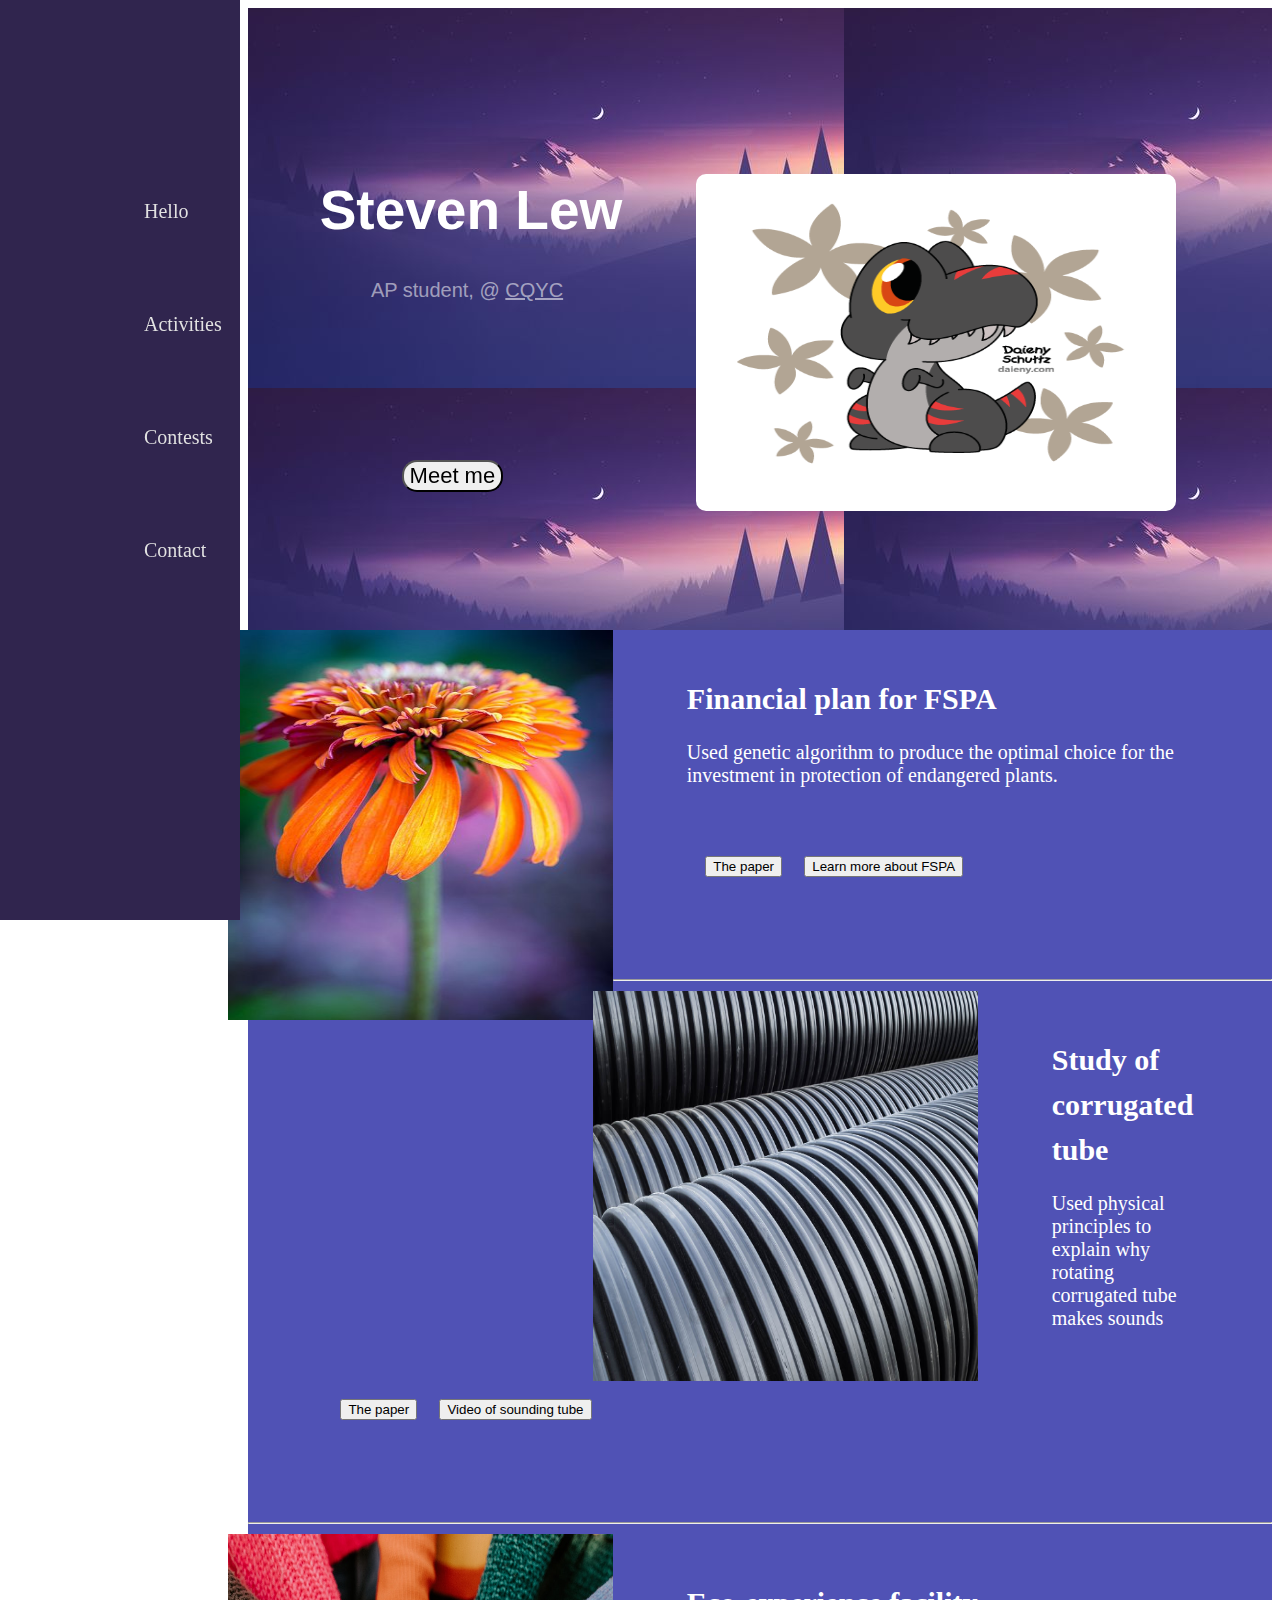
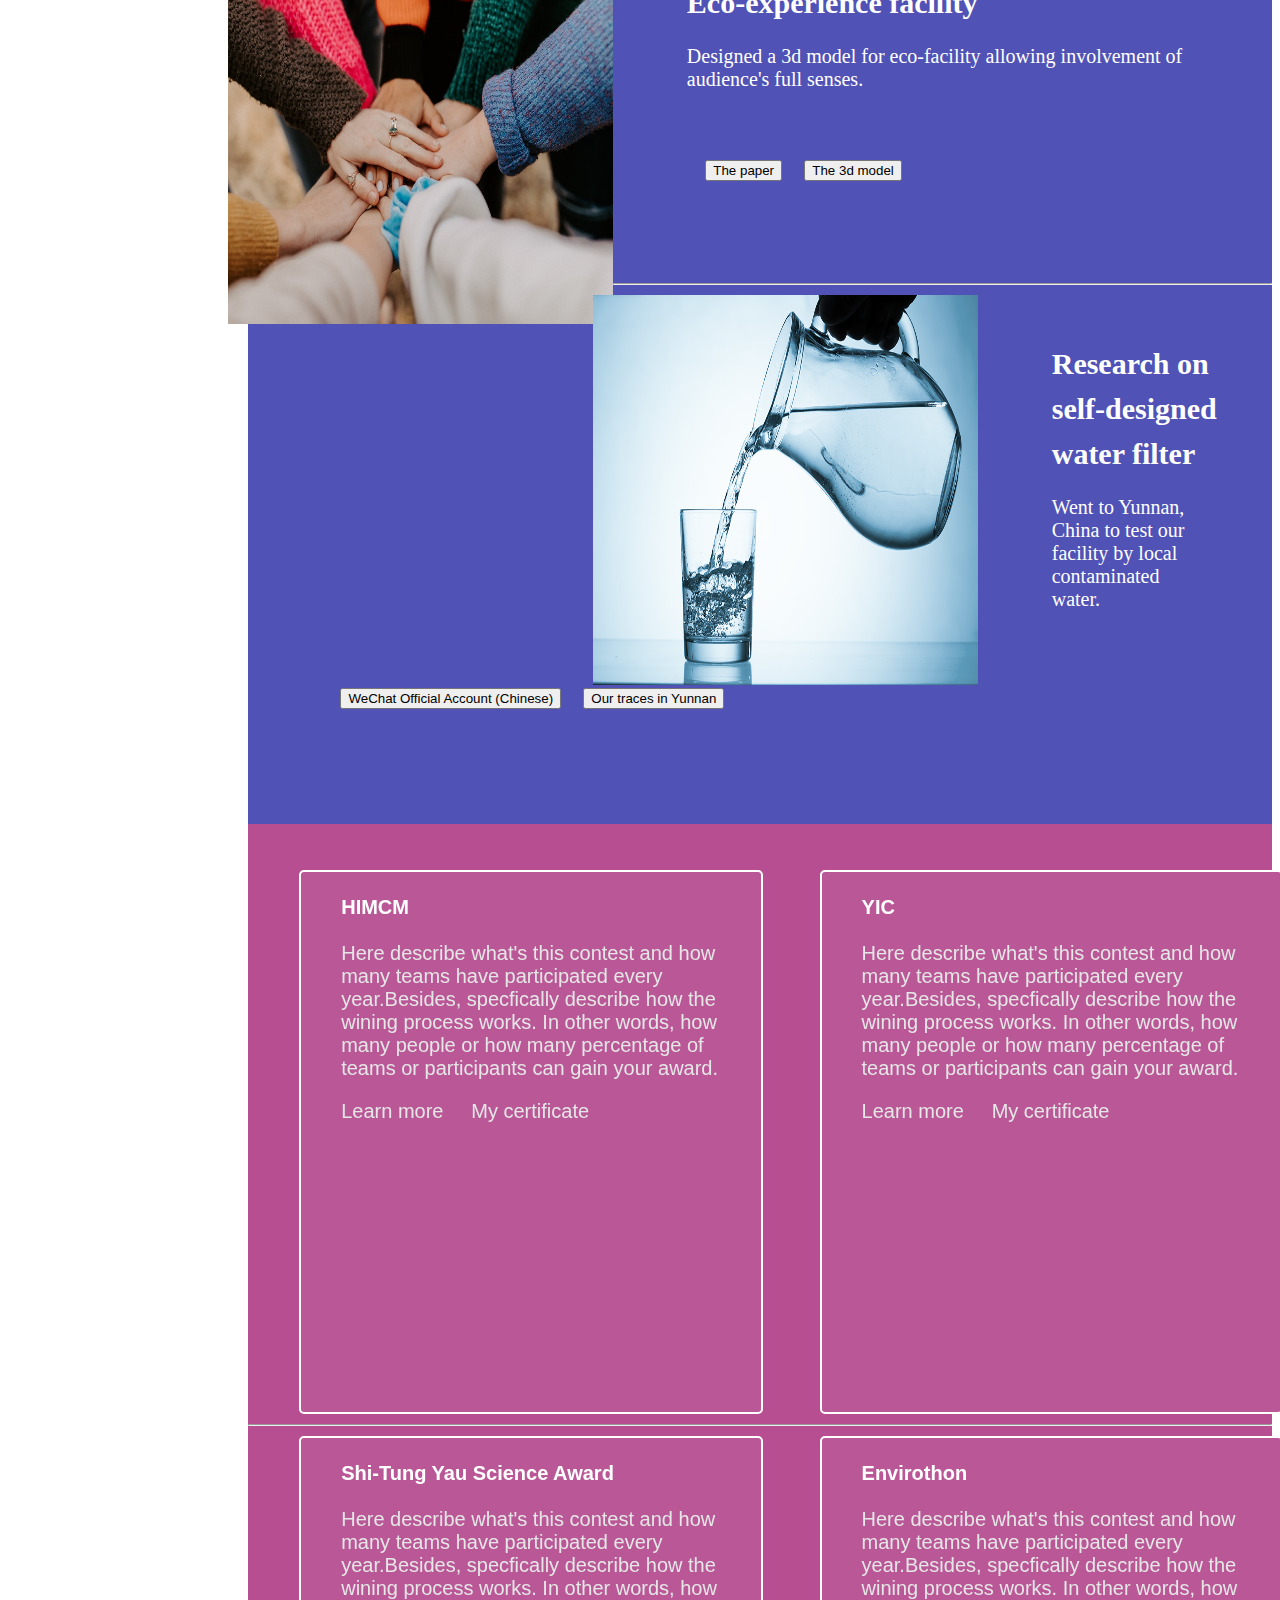
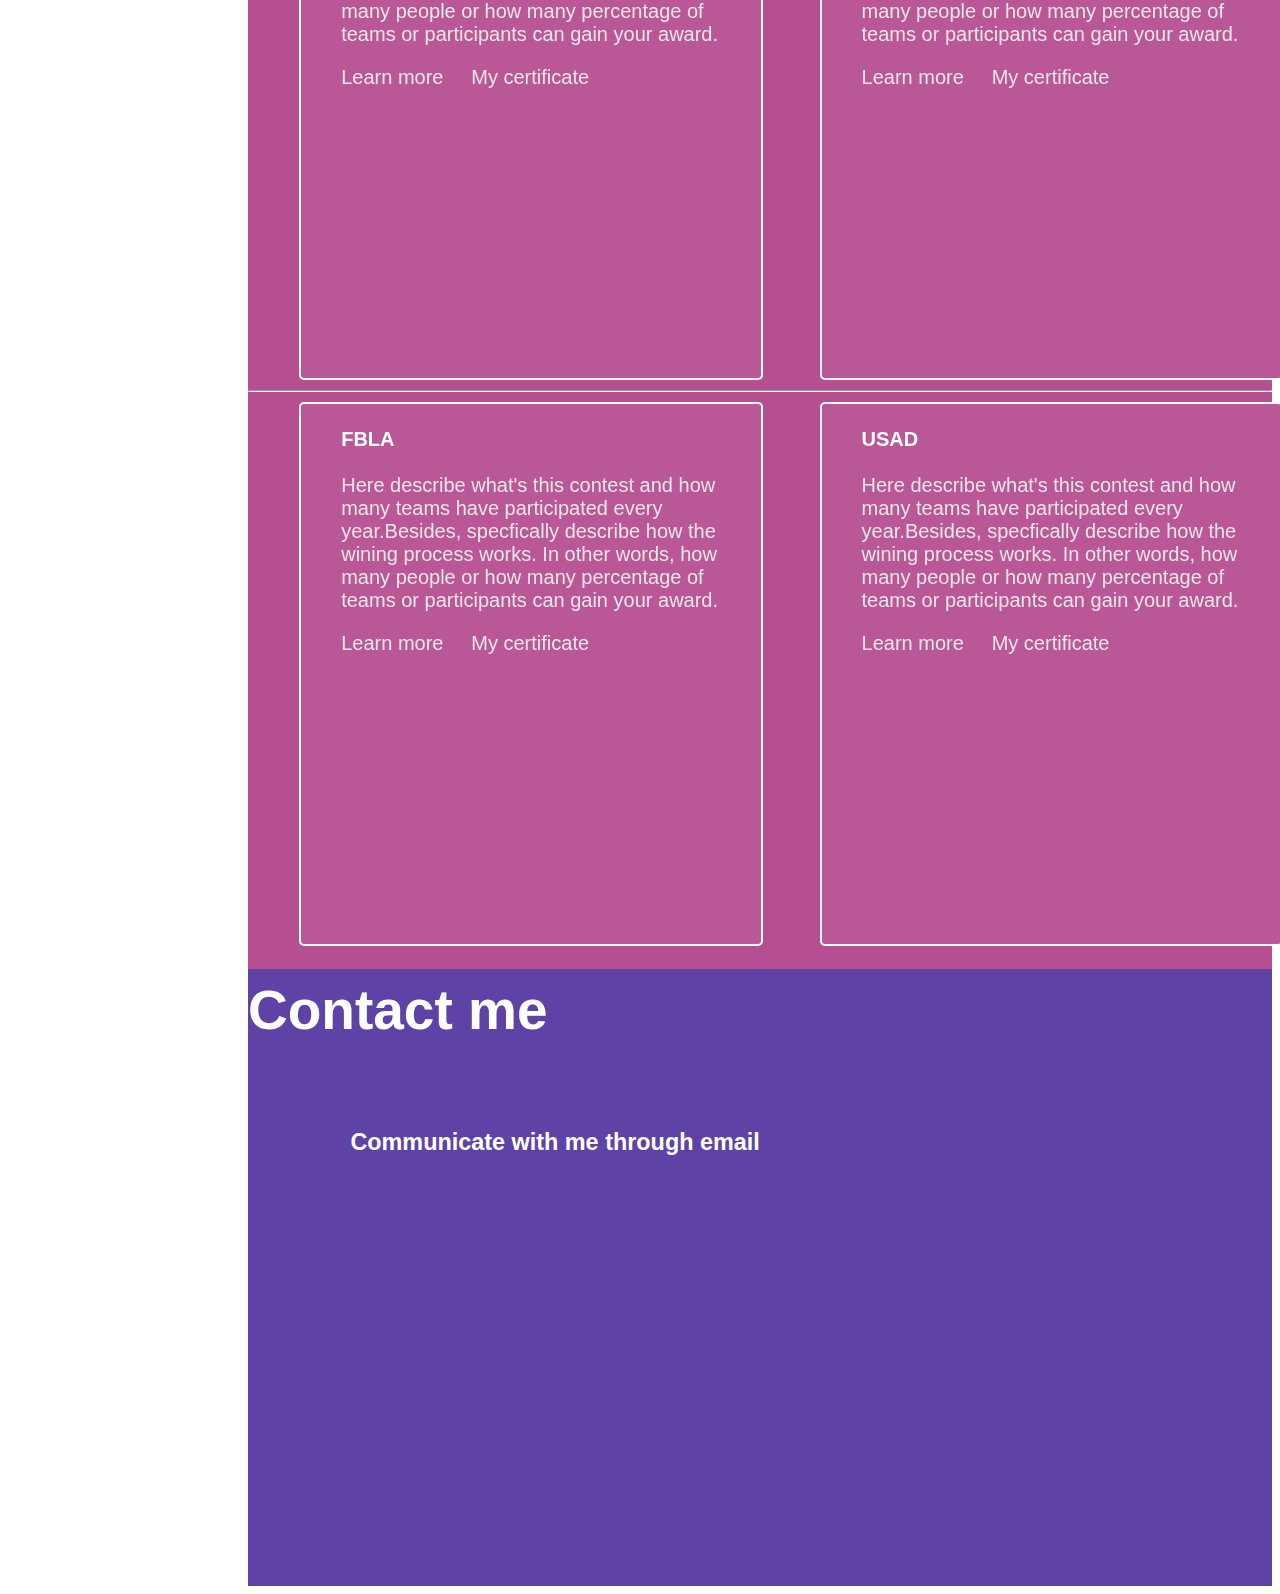
<file: index.html>
<!DOCTYPE html>
<html lang="en" dir="ltr">

<head>
  <meta charset="utf-8">
  <title>Index page</title>
  <link href="https://cdn.jsdelivr.net/npm/bootstrap@5.0.0-beta3/dist/css/bootstrap.min.css" rel="stylesheet" integrity="sha384-eOJMYsd53ii+scO/bJGFsiCZc+5NDVN2yr8+0RDqr0Ql0h+rP48ckxlpbzKgwra6" crossorigin="anonymous">
  <script src="https://cdn.jsdelivr.net/npm/bootstrap@5.0.0-beta3/dist/js/bootstrap.bundle.min.js" integrity="sha384-JEW9xMcG8R+pH31jmWH6WWP0WintQrMb4s7ZOdauHnUtxwoG2vI5DkLtS3qm9Ekf" crossorigin="anonymous"></script>

  <style>
    body {
      font-family: "Lato", sans-serif;
      display: block;

    }

    .hello-section-bg {
      background-image: url('img/bg.jpg');
    }

    html {
      scroll-behavior: smooth;
      overflow-x: hidden;
      overflow-y: scroll;
    }

    h1 {
      font-size: 2.75em;
    }

    h1,
    h2,
    h3,
    h4,
    h5,
    h6 {
      color: #ffffff;
      font-weight: bold;
      line-height: 1.5;
      margin: 0 0 0.5em 0;
    }

    .image {
      border-radius: 0.25em;
      border: 0;
      display: inline-block;
      position: relative;
    }

    .image.right {
      float: right;
      margin: 0 0 1em 1.5em;
      top: 0.25em;

    }

    .contest {
      display: inline-block;
      border: 2px solid white;
      border-radius: 5px;
      height: 500px;
      width: 40%;
      background-color: rgb(186, 88, 151);
      padding-left: 40px;
      padding-right: 10px;
      padding-top: 20px;
      padding-bottom: 20px;
    }

    .sidenav {
      height: 100%;
      width: 240px;
      position: fixed;
      z-index: 1;
      top: 0;
      left: 0;
      background-color: rgb(48, 37, 78);
      overflow-x: hidden;
      padding-top: 20px;
    }

    .sidenav a {
      text-decoration: none;
      font-size: 20px;
      font-family: cursive;
      color: #818181;
      filter: brightness(1.75);
      display: block;
      /* text-decoration: underline;
  text-underline-position: under; */
    }

    .sidenav a:hover {
      color: #f1f1f1;
    }

    .main {
      margin-left: 240px;
      /* Same as the width of the sidenav */
      height: 100%;
      font-size: 20px;
      /* Increased text to enable scrolling */


    }

    @media screen and (max-height: 450px) {
      .sidenav {
        padding-top: 15px;
      }

      .sidenav a {
        font-size: 18px;
      }
    }
  </style>
</head>

<body>
  <div class="sidenav">
    <a href="#hello" style="position:relative; top:20%; left: 60%">Hello</a>
    <a href="#activity" style="position:relative; top:30%;left: 60%">Activities</a>
    <a href="#contest" style="position:relative; top:40%;left: 60%">Contests</a>
    <a href="#contact" style="position:relative; top:50%;left: 60%">Contact</a>
  </div>

  <div class="main" style="background-color: rgb(94,66,166); height:100%">


    <!-- hello section -->
    <div class="hello-section-bg" id="hello">
      <br><br><br><br><br><br><br>
      <span style="max-width:50%" class="image right"><img src="img/me2.png" width="480" height="337" style="border-radius: 10px;position:relative;right:20%">
      </span>

      <h1 style="position:relative;left:7%;">Steven Lew</h1>

      <p style="color:rgba(255, 255, 255, 0.55);display: block;position:relative;left:12%">AP student, @ <a href="http://www.scaleapi.com" style="color:rgba(255, 255, 255, 0.55)">CQYC</a></p>

      <br><br><br><br><br><br>

      <button onClick="document.getElementById('activity').scrollIntoView();" type="button" class="btn btn-outline-light outer" style="position:relative;left:15%;border-radius: 15px;font-size:22px;filter:brightness(100%)">Meet me</button>
      <br><br><br><br><br><br><br>

    </div>

    <!-- Activity section -->

    <!-- project1:himcm -->
    <div id="activity" style="background-color:rgb(80,82,181)">
      <div style="padding-right:100px">
        <img src="img/himcm.jpg" width="384.91" height="390" align="left" style="float:left; margin-left:-20px"><br><br>
        <h2 style="color: #ffffff;position:relative;left:8%; font-family:candara">Financial plan for FSPA</h2>
        <p style="color: #ffffff;position:relative;left:8%; font-family:candara; padding-right:50px">Used genetic algorithm to produce the optimal choice for the investment in protection of endangered plants.</p>
        <br><br>
        <button type="button" class="btn btn-outline-warning" style="position:relative;left:10%" target="_blank" onclick="window.open('https://www.rapidtables.com/web/html/link/html-link-new-window.html')">The paper</button> &nbsp;&nbsp;&nbsp;<button
          type="button" class="btn btn-outline-warning" style="position:relative;left:10%">Learn more about FSPA</button>
      </div>
      <br><br><br><br>
      <hr>

      <!-- project2:丘成桐 -->
      <div style="padding-right:100px">
        <img src="img/qct.jpg" width="384.91" height="390" align="left" style="float:left; margin-left:-20px"><br><br>
        <h2 style="color: #ffffff;position:relative;left:8%; font-family:candara">Study of corrugated tube</h2>
        <p style="color: #ffffff;position:relative;left:8%; font-family:candara; padding-right:50px">Used physical principles to explain why rotating corrugated tube makes sounds</p>
        <br><br>
        <button type="button" class="btn btn-outline-warning" style="position:relative;left:10%" target="_blank" onclick="window.open('https://www.rapidtables.com/web/html/link/html-link-new-window.html')">The paper</button> &nbsp;&nbsp;&nbsp;<button
          type="button" class="btn btn-outline-warning" style="position:relative;left:10%">Video of sounding tube</button>
      </div>
      <br><br><br><br>
      <hr>

      <!-- project3:yic -->
      <div style="padding-right:100px">
        <img src="img/yic.jpg" width="384.91" height="390" align="left" style="float:left; margin-left:-20px"><br><br>
        <h2 style="color: #ffffff;position:relative;left:8%; font-family:candara">Eco-experience facility</h2>
        <p style="color: #ffffff;position:relative;left:8%; font-family:candara;">Designed a 3d model for eco-facility allowing involvement of audience's full senses.</p>
        <br><br>
        <button type="button" class="btn btn-outline-warning" style="position:relative;left:10%" target="_blank" onclick="window.open('https://www.rapidtables.com/web/html/link/html-link-new-window.html')">The paper</button> &nbsp;&nbsp;&nbsp;<button
          type="button" class="btn btn-outline-warning" style="position:relative;left:10%">The 3d model</button>
      </div>
      <br><br><br><br>
      <hr>

      <!-- project4:云南 -->
      <div style="padding-right:100px">
        <img src="img/yn.jpg" width="384.91" height="390" align="left" style="float:left; margin-left:-20px"><br><br>
        <h2 style="color: #ffffff;position:relative;left:8%; font-family:candara">Research on self-designed water filter</h2>
        <p style="color: #ffffff;position:relative;left:8%; font-family:candara; padding-right:50px">Went to Yunnan, China to test our facility by local contaminated water.</p>
        <br><br>
        <button type="button" class="btn btn-outline-warning" style="position:relative;left:10%" target="_blank" onclick="window.open('https://www.rapidtables.com/web/html/link/html-link-new-window.html')">WeChat Official Account (Chinese)</button>
        &nbsp;&nbsp;&nbsp;<button type="button" class="btn btn-outline-warning" style="position:relative;left:10%">Our traces in Yunnan</button>
      </div>
      <br><br><br><br>
      <br>
    </div>
    <!-- Contest section -->
    <div id="contest" style="background-color:rgb(183,78,145)">


      <br><br>
      <div class="contest" style="position:relative;left:5%;">
        <h4 style="color:#ffffff; filter: brightness(1);">HIMCM</h4>
        <p style="color:#ffffff; filter: brightness(0.9);">Here describe what's this contest and how many teams have participated every year.Besides, specfically describe how the wining process works. In other words, how many people or how many
          percentage of teams or participants can gain your award.</p>
        <a href="https://www.comap.com/highschool/contests/himcm/index.html" style="text-decoration: none;color:#ffffff; filter: brightness(0.9)">Learn more</a> &nbsp;&nbsp;&nbsp; <a href="https://www.comap.com/highschool/contests/himcm/index.html"
          style="text-decoration: none;color:#ffffff; filter: brightness(0.9)">My certificate</a>

      </div>
      <div class="contest" style="position:relative;left:10%">
        <h4 style="color:#ffffff;filter: brightness(1);">YIC </h4>
        <p style="color:#ffffff; filter: brightness(0.9);">Here describe what's this contest and how many teams have participated every year.Besides, specfically describe how the wining process works. In other words, how many people or how many
          percentage of teams or participants can gain your award.</p>

        <a href="https://www.comap.com/highschool/contests/himcm/index.html" style="text-decoration: none;color:#ffffff; filter: brightness(0.9);">Learn more</a> &nbsp;&nbsp;&nbsp; <a href="https://www.comap.com/highschool/contests/himcm/index.html"
          style="text-decoration: none;color:#ffffff; filter: brightness(0.9)">My certificate</a>
      </div>
      <hr>
      <div class="contest" style="position:relative;left:5%;">
        <h4 style="color:#ffffff; filter: brightness(1);">Shi-Tung Yau Science Award</h4>
        <p style="color:#ffffff; filter: brightness(0.9);">Here describe what's this contest and how many teams have participated every year.Besides, specfically describe how the wining process works. In other words, how many people or how many
          percentage of teams or participants can gain your award.</p>
        <a href="https://www.comap.com/highschool/contests/himcm/index.html" style="text-decoration: none;color:#ffffff; filter: brightness(0.9)">Learn more</a> &nbsp;&nbsp;&nbsp; <a href="https://www.comap.com/highschool/contests/himcm/index.html"
          style="text-decoration: none;color:#ffffff; filter: brightness(0.9)">My certificate</a>
      </div>
      <div class="contest" style="position:relative;left:10%">
        <h4 style="color:#ffffff;filter: brightness(1);">Envirothon</h4>
        <p style="color:#ffffff; filter: brightness(0.9);">Here describe what's this contest and how many teams have participated every year.Besides, specfically describe how the wining process works. In other words, how many people or how many
          percentage of teams or participants can gain your award.</p>
        <a href="https://www.comap.com/highschool/contests/himcm/index.html" style="text-decoration: none;color:#ffffff; filter: brightness(0.9)">Learn more</a> &nbsp;&nbsp;&nbsp; <a href="https://www.comap.com/highschool/contests/himcm/index.html"
          style="text-decoration: none;color:#ffffff; filter: brightness(0.9)">My certificate</a>
      </div>
      <hr>
      <div class="contest" style="position:relative;left:5%">
        <h4 style="color:#ffffff;filter: brightness(1);">FBLA</h4>
        <p style="color:#ffffff; filter: brightness(0.9);">Here describe what's this contest and how many teams have participated every year.Besides, specfically describe how the wining process works. In other words, how many people or how many
          percentage of teams or participants can gain your award.</p>
        <a href="https://www.comap.com/highschool/contests/himcm/index.html" style="text-decoration: none;color:#ffffff; filter: brightness(0.9)">Learn more</a> &nbsp;&nbsp;&nbsp; <a href="https://www.comap.com/highschool/contests/himcm/index.html"
          style="text-decoration: none;color:#ffffff; filter: brightness(0.9)">My certificate</a>
      </div>
      <div class="contest" style="position:relative;left:10%">
        <h4 style="color:#ffffff;filter: brightness(1);">USAD</h4>
        <p style="color:#ffffff; filter: brightness(0.9);">Here describe what's this contest and how many teams have participated every year.Besides, specfically describe how the wining process works. In other words, how many people or how many
          percentage of teams or participants can gain your award.</p>
        <a href="https://www.comap.com/highschool/contests/himcm/index.html" style="text-decoration: none;color:#ffffff; filter: brightness(0.9)">Learn more</a> &nbsp;&nbsp;&nbsp; <a href="https://www.comap.com/highschool/contests/himcm/index.html"
          style="text-decoration: none;color:#ffffff; filter: brightness(0.9)">My certificate</a>
      </div>
      <br><br>
    </div>

    <!-- Contact section -->
    <div id="contact">
      <h1>Contact me</h1>
      <br><br>
      <a href="mailto: lsystevee@gmail.com" style="text-decoration: none;color:#ffffff; position:relative;left:10%">
        <h3>Communicate with me through email</h3>
      </a>
      <br><br><br><br><br><br><br><br><br><br><br><br><br><br><br><br><br><br>
    </div>






  </div>


</body>




</html>
</file>
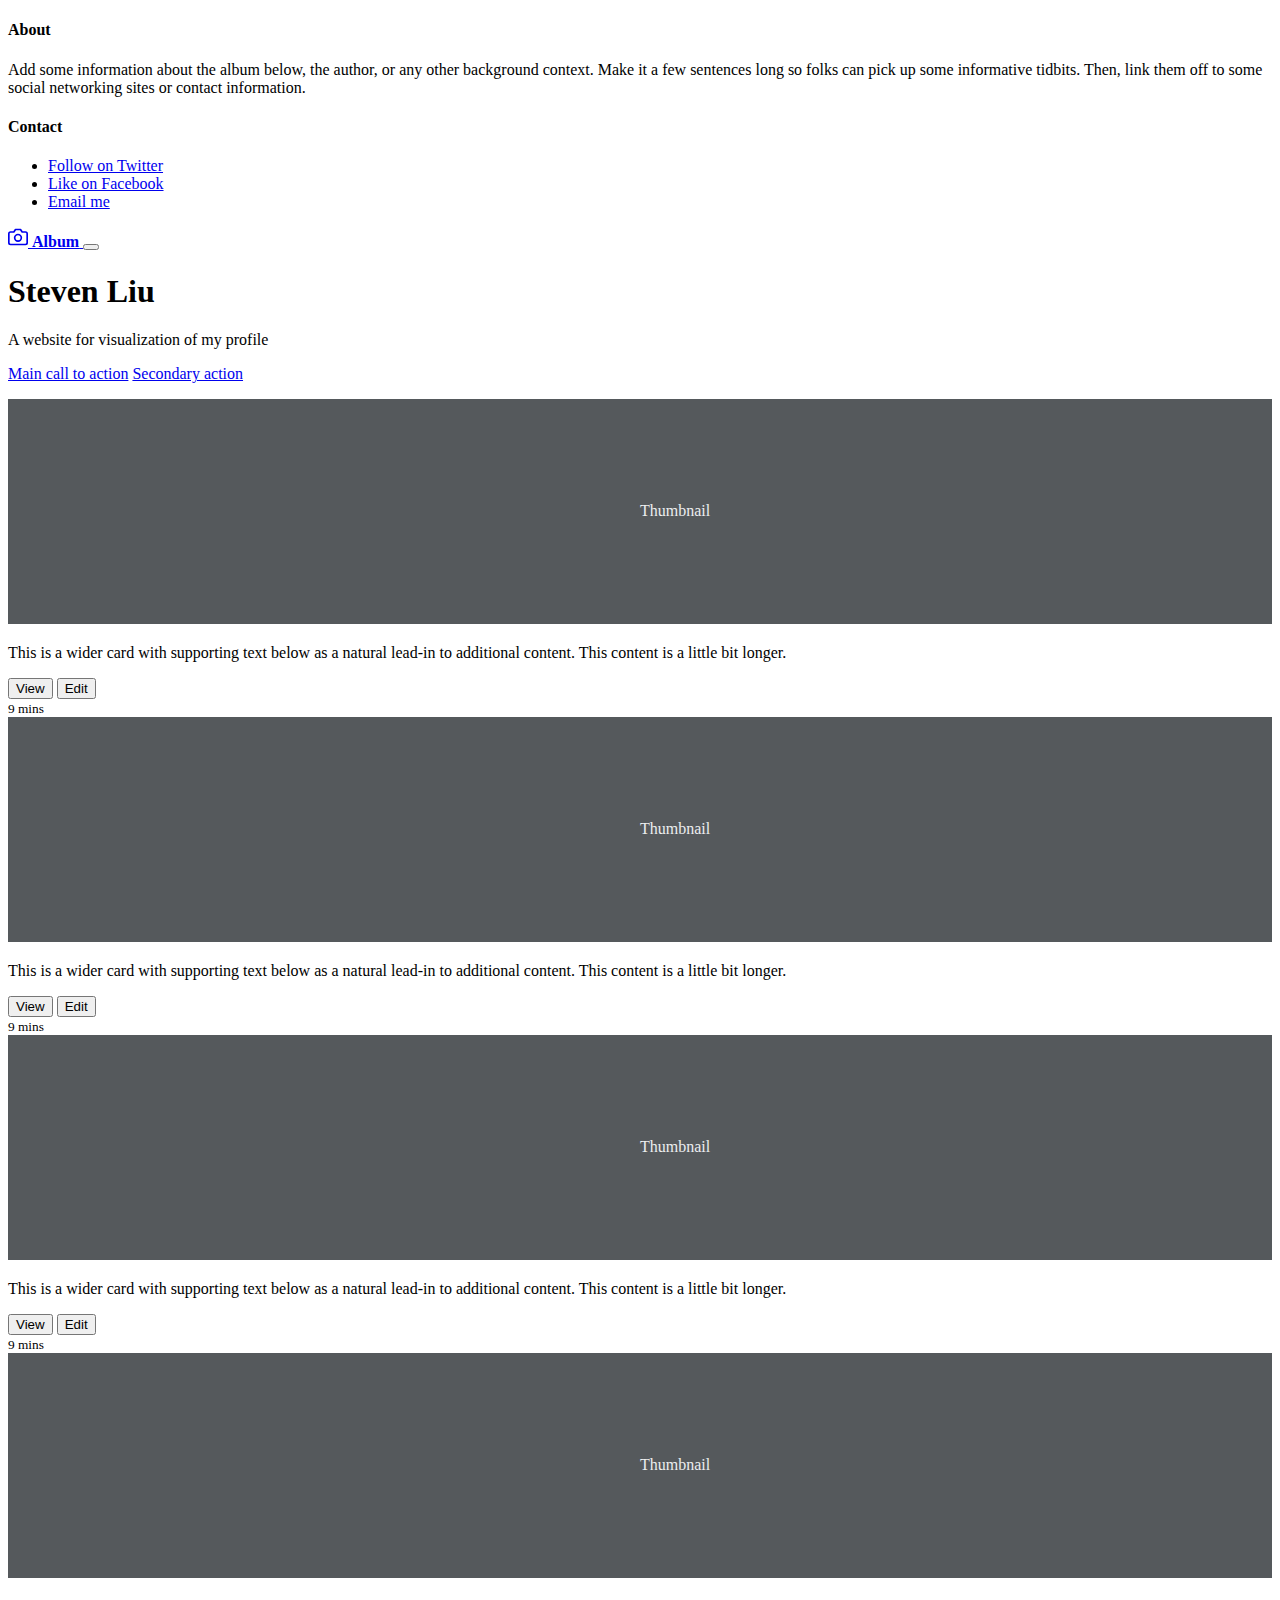
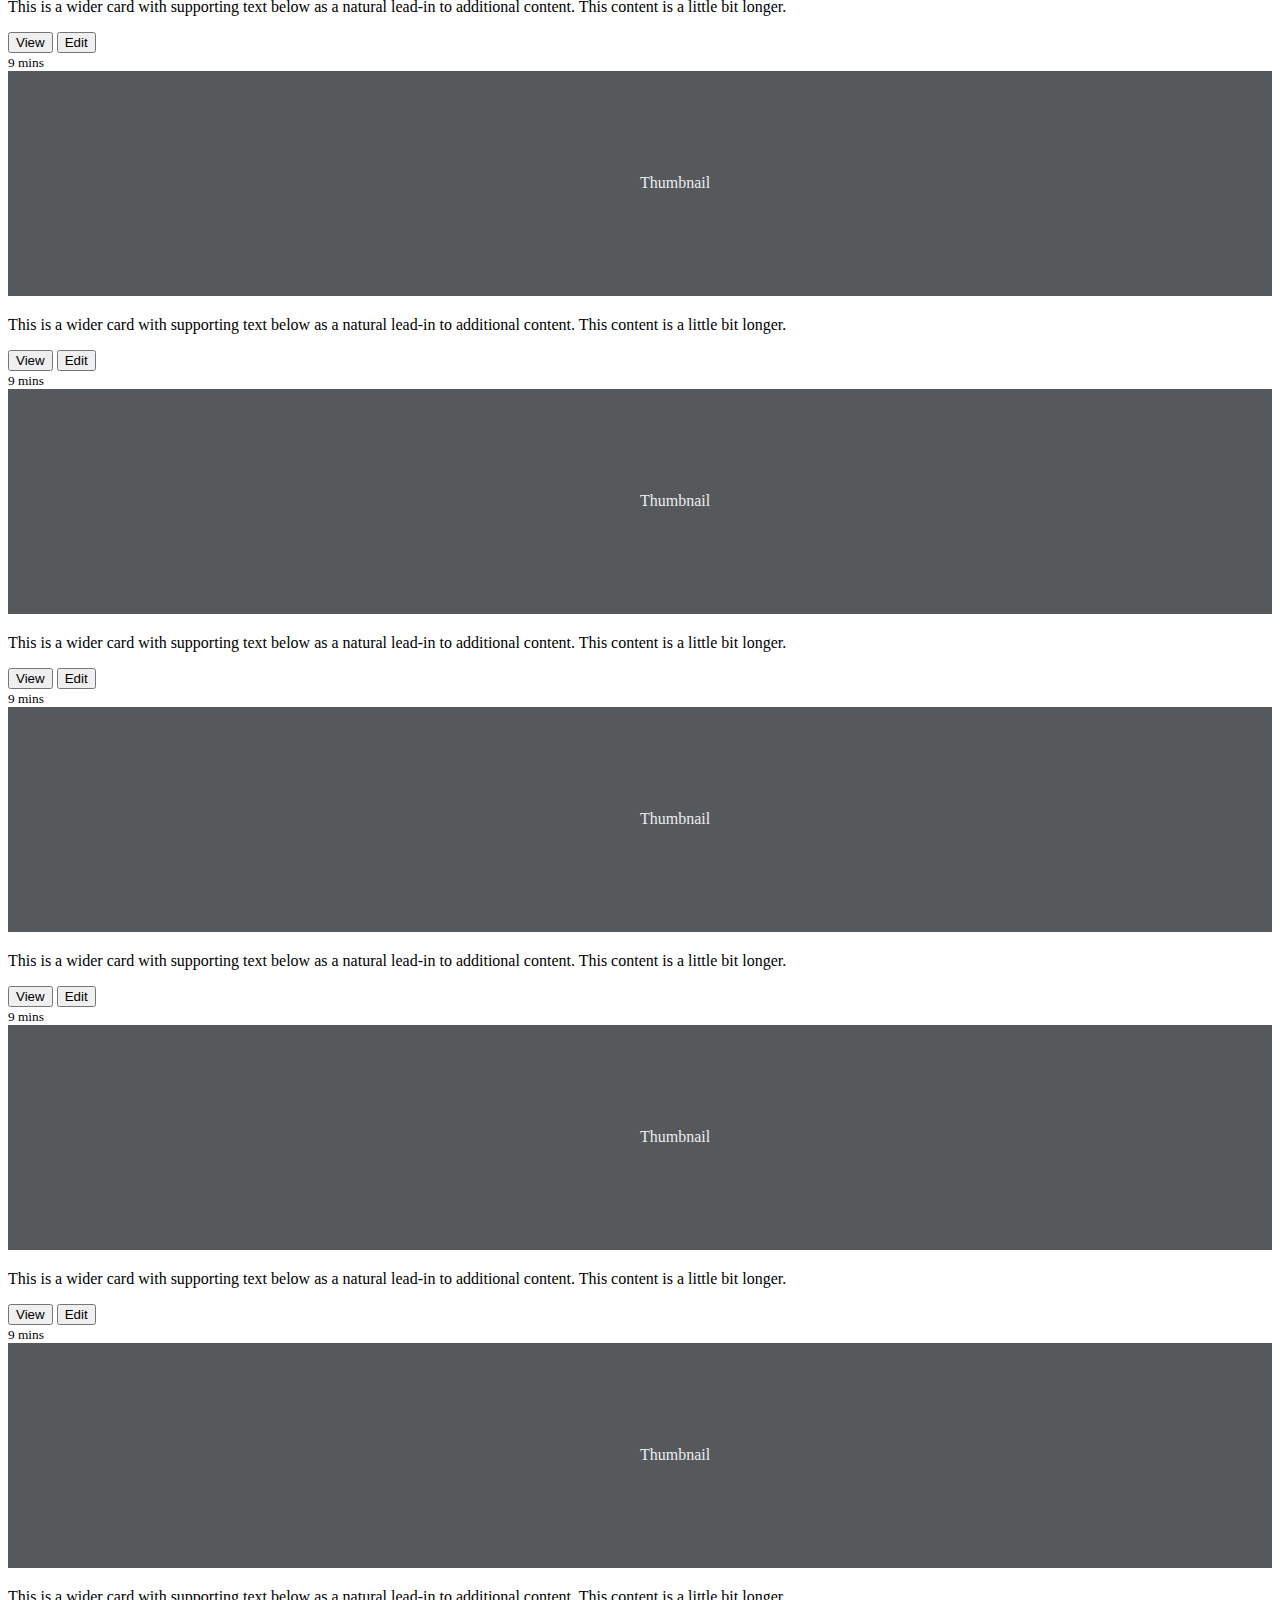
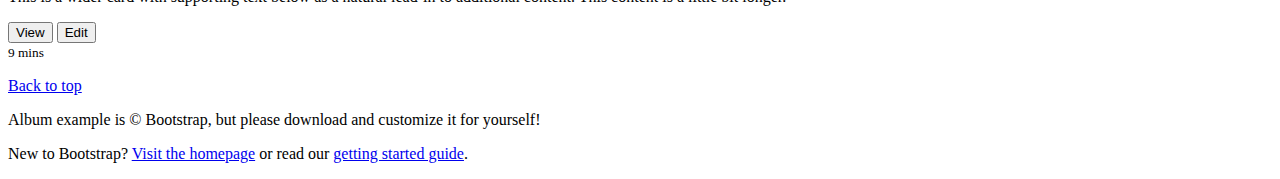
<file: index_version2.html>
<!DOCTYPE html>
<html lang="en" dir="ltr">
  <head>
    <meta charset="utf-8">
    <title></title>
    <link href="https://cdn.jsdelivr.net/npm/bootstrap@5.1.0/dist/css/bootstrap.min.css" rel="stylesheet" integrity="sha384-KyZXEAg3QhqLMpG8r+8fhAXLRk2vvoC2f3B09zVXn8CA5QIVfZOJ3BCsw2P0p/We" crossorigin="anonymous">

  </head>
  <body>

    <header>
      <div class="collapse bg-dark" id="navbarHeader">
        <div class="container">
          <div class="row">
            <div class="col-sm-8 col-md-7 py-4">
              <h4 class="text-white">About</h4>
              <p class="text-muted">Add some information about the album below, the author, or any other background context. Make it a few sentences long so folks can pick up some informative tidbits. Then, link them off to some social networking sites or contact information.</p>
            </div>
            <div class="col-sm-4 offset-md-1 py-4">
              <h4 class="text-white">Contact</h4>
              <ul class="list-unstyled">
                <li><a href="#" class="text-white">Follow on Twitter</a></li>
                <li><a href="#" class="text-white">Like on Facebook</a></li>
                <li><a href="#" class="text-white">Email me</a></li>
              </ul>
            </div>
          </div>
        </div>
      </div>
      <div class="navbar navbar-dark bg-dark shadow-sm">
        <div class="container">
          <a href="#" class="navbar-brand d-flex align-items-center">
            <svg xmlns="http://www.w3.org/2000/svg" width="20" height="20" fill="none" stroke="currentColor" stroke-linecap="round" stroke-linejoin="round" stroke-width="2" aria-hidden="true" class="me-2" viewBox="0 0 24 24"><path d="M23 19a2 2 0 0 1-2 2H3a2 2 0 0 1-2-2V8a2 2 0 0 1 2-2h4l2-3h6l2 3h4a2 2 0 0 1 2 2z"/><circle cx="12" cy="13" r="4"/></svg>
            <strong>Album</strong>
          </a>
          <button class="navbar-toggler" type="button" data-bs-toggle="collapse" data-bs-target="#navbarHeader" aria-controls="navbarHeader" aria-expanded="false" aria-label="Toggle navigation">
            <span class="navbar-toggler-icon"></span>
          </button>
        </div>
      </div>
    </header>

    <main>

      <section class="py-5 text-center container">
        <div class="row py-lg-5">
          <div class="col-lg-6 col-md-8 mx-auto">
            <h1 class="fw-light">Steven Liu</h1>
            <p class="lead text-muted">A website for visualization of my profile</p>
            <p>
              <a href="#" class="btn btn-primary my-2">Main call to action</a>
              <a href="#" class="btn btn-secondary my-2">Secondary action</a>
            </p>
          </div>
        </div>
      </section>

      <div class="album py-5 bg-light">
        <div class="container">

          <div class="row row-cols-1 row-cols-sm-2 row-cols-md-3 g-3">
            <div class="col">
              <div class="card shadow-sm">
                <svg class="bd-placeholder-img card-img-top" width="100%" height="225" xmlns="http://www.w3.org/2000/svg" role="img" aria-label="Placeholder: Thumbnail" preserveAspectRatio="xMidYMid slice" focusable="false"><title>Placeholder</title><rect width="100%" height="100%" fill="#55595c"/><text x="50%" y="50%" fill="#eceeef" dy=".3em">Thumbnail</text></svg>

                <div class="card-body">
                  <p class="card-text">This is a wider card with supporting text below as a natural lead-in to additional content. This content is a little bit longer.</p>
                  <div class="d-flex justify-content-between align-items-center">
                    <div class="btn-group">
                      <button type="button" class="btn btn-sm btn-outline-secondary">View</button>
                      <button type="button" class="btn btn-sm btn-outline-secondary">Edit</button>
                    </div>
                    <small class="text-muted">9 mins</small>
                  </div>
                </div>
              </div>
            </div>
            <div class="col">
              <div class="card shadow-sm">
                <svg class="bd-placeholder-img card-img-top" width="100%" height="225" xmlns="http://www.w3.org/2000/svg" role="img" aria-label="Placeholder: Thumbnail" preserveAspectRatio="xMidYMid slice" focusable="false"><title>Placeholder</title><rect width="100%" height="100%" fill="#55595c"/><text x="50%" y="50%" fill="#eceeef" dy=".3em">Thumbnail</text></svg>

                <div class="card-body">
                  <p class="card-text">This is a wider card with supporting text below as a natural lead-in to additional content. This content is a little bit longer.</p>
                  <div class="d-flex justify-content-between align-items-center">
                    <div class="btn-group">
                      <button type="button" class="btn btn-sm btn-outline-secondary">View</button>
                      <button type="button" class="btn btn-sm btn-outline-secondary">Edit</button>
                    </div>
                    <small class="text-muted">9 mins</small>
                  </div>
                </div>
              </div>
            </div>
            <div class="col">
              <div class="card shadow-sm">
                <svg class="bd-placeholder-img card-img-top" width="100%" height="225" xmlns="http://www.w3.org/2000/svg" role="img" aria-label="Placeholder: Thumbnail" preserveAspectRatio="xMidYMid slice" focusable="false"><title>Placeholder</title><rect width="100%" height="100%" fill="#55595c"/><text x="50%" y="50%" fill="#eceeef" dy=".3em">Thumbnail</text></svg>

                <div class="card-body">
                  <p class="card-text">This is a wider card with supporting text below as a natural lead-in to additional content. This content is a little bit longer.</p>
                  <div class="d-flex justify-content-between align-items-center">
                    <div class="btn-group">
                      <button type="button" class="btn btn-sm btn-outline-secondary">View</button>
                      <button type="button" class="btn btn-sm btn-outline-secondary">Edit</button>
                    </div>
                    <small class="text-muted">9 mins</small>
                  </div>
                </div>
              </div>
            </div>

            <div class="col">
              <div class="card shadow-sm">
                <svg class="bd-placeholder-img card-img-top" width="100%" height="225" xmlns="http://www.w3.org/2000/svg" role="img" aria-label="Placeholder: Thumbnail" preserveAspectRatio="xMidYMid slice" focusable="false"><title>Placeholder</title><rect width="100%" height="100%" fill="#55595c"/><text x="50%" y="50%" fill="#eceeef" dy=".3em">Thumbnail</text></svg>

                <div class="card-body">
                  <p class="card-text">This is a wider card with supporting text below as a natural lead-in to additional content. This content is a little bit longer.</p>
                  <div class="d-flex justify-content-between align-items-center">
                    <div class="btn-group">
                      <button type="button" class="btn btn-sm btn-outline-secondary">View</button>
                      <button type="button" class="btn btn-sm btn-outline-secondary">Edit</button>
                    </div>
                    <small class="text-muted">9 mins</small>
                  </div>
                </div>
              </div>
            </div>
            <div class="col">
              <div class="card shadow-sm">
                <svg class="bd-placeholder-img card-img-top" width="100%" height="225" xmlns="http://www.w3.org/2000/svg" role="img" aria-label="Placeholder: Thumbnail" preserveAspectRatio="xMidYMid slice" focusable="false"><title>Placeholder</title><rect width="100%" height="100%" fill="#55595c"/><text x="50%" y="50%" fill="#eceeef" dy=".3em">Thumbnail</text></svg>

                <div class="card-body">
                  <p class="card-text">This is a wider card with supporting text below as a natural lead-in to additional content. This content is a little bit longer.</p>
                  <div class="d-flex justify-content-between align-items-center">
                    <div class="btn-group">
                      <button type="button" class="btn btn-sm btn-outline-secondary">View</button>
                      <button type="button" class="btn btn-sm btn-outline-secondary">Edit</button>
                    </div>
                    <small class="text-muted">9 mins</small>
                  </div>
                </div>
              </div>
            </div>
            <div class="col">
              <div class="card shadow-sm">
                <svg class="bd-placeholder-img card-img-top" width="100%" height="225" xmlns="http://www.w3.org/2000/svg" role="img" aria-label="Placeholder: Thumbnail" preserveAspectRatio="xMidYMid slice" focusable="false"><title>Placeholder</title><rect width="100%" height="100%" fill="#55595c"/><text x="50%" y="50%" fill="#eceeef" dy=".3em">Thumbnail</text></svg>

                <div class="card-body">
                  <p class="card-text">This is a wider card with supporting text below as a natural lead-in to additional content. This content is a little bit longer.</p>
                  <div class="d-flex justify-content-between align-items-center">
                    <div class="btn-group">
                      <button type="button" class="btn btn-sm btn-outline-secondary">View</button>
                      <button type="button" class="btn btn-sm btn-outline-secondary">Edit</button>
                    </div>
                    <small class="text-muted">9 mins</small>
                  </div>
                </div>
              </div>
            </div>

            <div class="col">
              <div class="card shadow-sm">
                <svg class="bd-placeholder-img card-img-top" width="100%" height="225" xmlns="http://www.w3.org/2000/svg" role="img" aria-label="Placeholder: Thumbnail" preserveAspectRatio="xMidYMid slice" focusable="false"><title>Placeholder</title><rect width="100%" height="100%" fill="#55595c"/><text x="50%" y="50%" fill="#eceeef" dy=".3em">Thumbnail</text></svg>

                <div class="card-body">
                  <p class="card-text">This is a wider card with supporting text below as a natural lead-in to additional content. This content is a little bit longer.</p>
                  <div class="d-flex justify-content-between align-items-center">
                    <div class="btn-group">
                      <button type="button" class="btn btn-sm btn-outline-secondary">View</button>
                      <button type="button" class="btn btn-sm btn-outline-secondary">Edit</button>
                    </div>
                    <small class="text-muted">9 mins</small>
                  </div>
                </div>
              </div>
            </div>
            <div class="col">
              <div class="card shadow-sm">
                <svg class="bd-placeholder-img card-img-top" width="100%" height="225" xmlns="http://www.w3.org/2000/svg" role="img" aria-label="Placeholder: Thumbnail" preserveAspectRatio="xMidYMid slice" focusable="false"><title>Placeholder</title><rect width="100%" height="100%" fill="#55595c"/><text x="50%" y="50%" fill="#eceeef" dy=".3em">Thumbnail</text></svg>

                <div class="card-body">
                  <p class="card-text">This is a wider card with supporting text below as a natural lead-in to additional content. This content is a little bit longer.</p>
                  <div class="d-flex justify-content-between align-items-center">
                    <div class="btn-group">
                      <button type="button" class="btn btn-sm btn-outline-secondary">View</button>
                      <button type="button" class="btn btn-sm btn-outline-secondary">Edit</button>
                    </div>
                    <small class="text-muted">9 mins</small>
                  </div>
                </div>
              </div>
            </div>
            <div class="col">
              <div class="card shadow-sm">
                <svg class="bd-placeholder-img card-img-top" width="100%" height="225" xmlns="http://www.w3.org/2000/svg" role="img" aria-label="Placeholder: Thumbnail" preserveAspectRatio="xMidYMid slice" focusable="false"><title>Placeholder</title><rect width="100%" height="100%" fill="#55595c"/><text x="50%" y="50%" fill="#eceeef" dy=".3em">Thumbnail</text></svg>

                <div class="card-body">
                  <p class="card-text">This is a wider card with supporting text below as a natural lead-in to additional content. This content is a little bit longer.</p>
                  <div class="d-flex justify-content-between align-items-center">
                    <div class="btn-group">
                      <button type="button" class="btn btn-sm btn-outline-secondary">View</button>
                      <button type="button" class="btn btn-sm btn-outline-secondary">Edit</button>
                    </div>
                    <small class="text-muted">9 mins</small>
                  </div>
                </div>
              </div>
            </div>
          </div>
        </div>
      </div>

    </main>

    <footer class="text-muted py-5">
      <div class="container">
        <p class="float-end mb-1">
          <a href="#">Back to top</a>
        </p>
        <p class="mb-1">Album example is &copy; Bootstrap, but please download and customize it for yourself!</p>
        <p class="mb-0">New to Bootstrap? <a href="/">Visit the homepage</a> or read our <a href="../getting-started/introduction/">getting started guide</a>.</p>
      </div>
    </footer>

    <script src="https://cdn.jsdelivr.net/npm/bootstrap@5.1.0/dist/js/bootstrap.bundle.min.js" integrity="sha384-U1DAWAznBHeqEIlVSCgzq+c9gqGAJn5c/t99JyeKa9xxaYpSvHU5awsuZVVFIhvj" crossorigin="anonymous"></script>

  </body>
</html>
</file>
